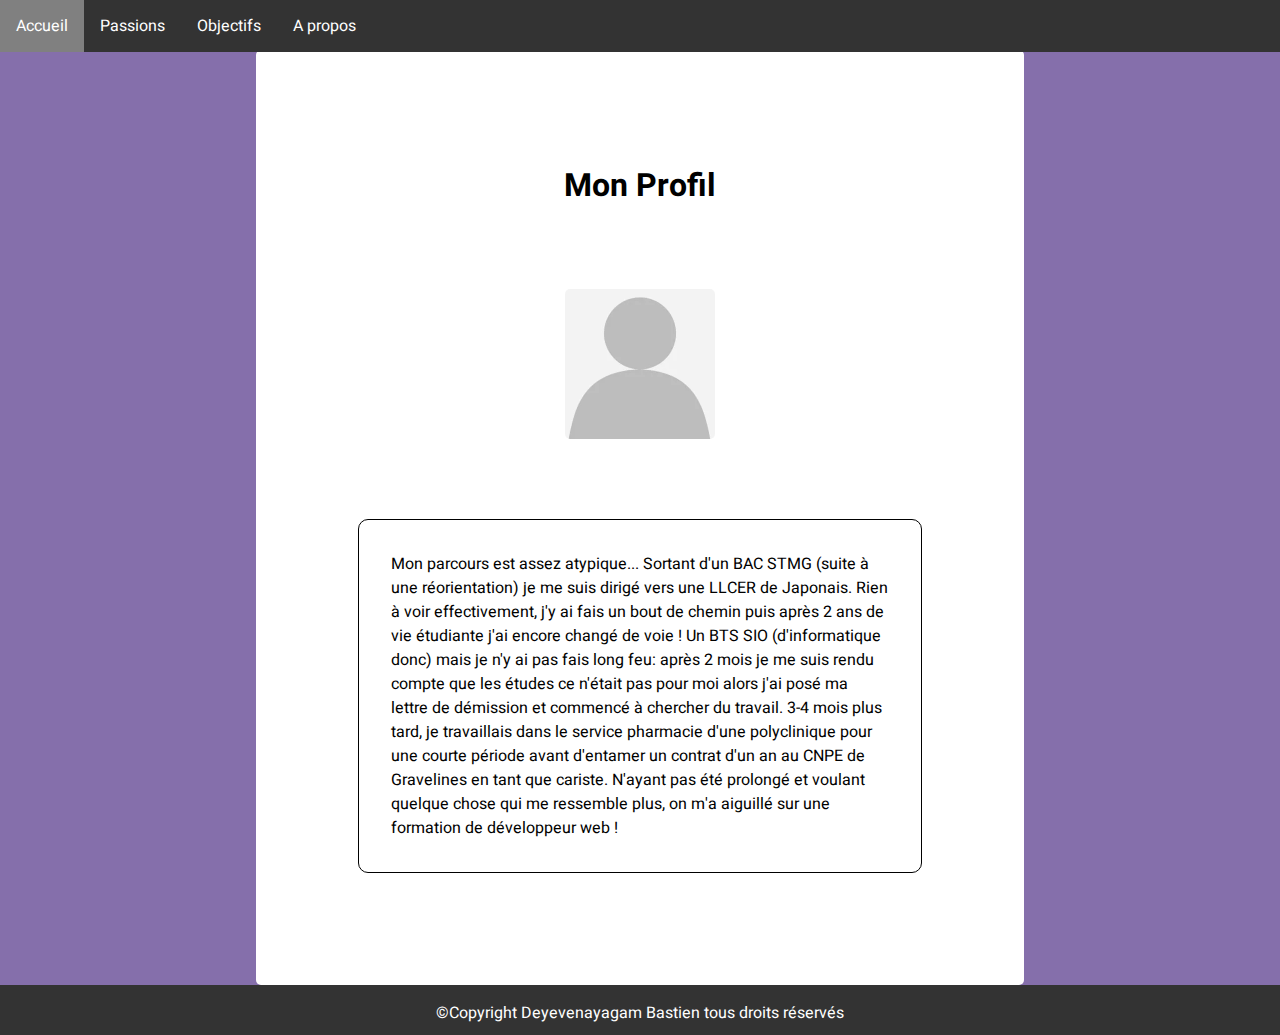
<file: HTML/Siteperso/index.html>
<!DOCTYPE html>
<html lang="en">
<head>
    <link rel="preconnect" href="https://fonts.googleapis.com">
    <link rel="preconnect" href="https://fonts.gstatic.com" crossorigin>
    <link href="https://fonts.googleapis.com/css2?family=Heebo&display=swap" rel="stylesheet">
    <meta charset="UTF-8">
    <title>Accueil</title>
  <link rel="stylesheet" href="style.css">
</head>
<body>
<header >
    <nav>
        <ul>
            <li><a class="active" href="#">Accueil</a></li>
            <li><a href="myPassions.html">Passions</a></li>
            <li><a href="myDreams.html">Objectifs</a></li>
            <li><a href="abouteMe.html">A propos</a></li>
        </ul>
    </nav>
</header>

<div  class="profil">
    <h1>Mon Profil</h1>
    <input type="checkbox" id="zoomCheck">
    <label for="zoomCheck">
        <img src="img/anon.jpg">
    </label>

    <p>
        Mon parcours est assez atypique... Sortant d'un BAC STMG (suite à une réorientation) je me suis
        dirigé vers une LLCER de Japonais. Rien à voir effectivement, j'y ai fais un bout de chemin puis
        après 2 ans de vie étudiante j'ai encore changé de voie ! Un BTS SIO (d'informatique donc) mais
        je n'y ai pas fais long feu: après 2 mois je me suis rendu compte que les études ce n'était pas pour
        moi alors j'ai posé ma lettre de démission et commencé à chercher du travail. 3-4 mois plus tard,
        je travaillais dans le service pharmacie d'une polyclinique pour une courte période avant d'entamer
        un contrat d'un an au CNPE de Gravelines en tant que cariste. N'ayant pas été prolongé et voulant
        quelque chose qui me ressemble plus, on m'a aiguillé sur une formation de développeur web !
    </p>

</div>
<footer>
    <p>
        ©Copyright Deyevenayagam Bastien tous droits réservés
    </p>
</footer>
</body>
</html>
</file>
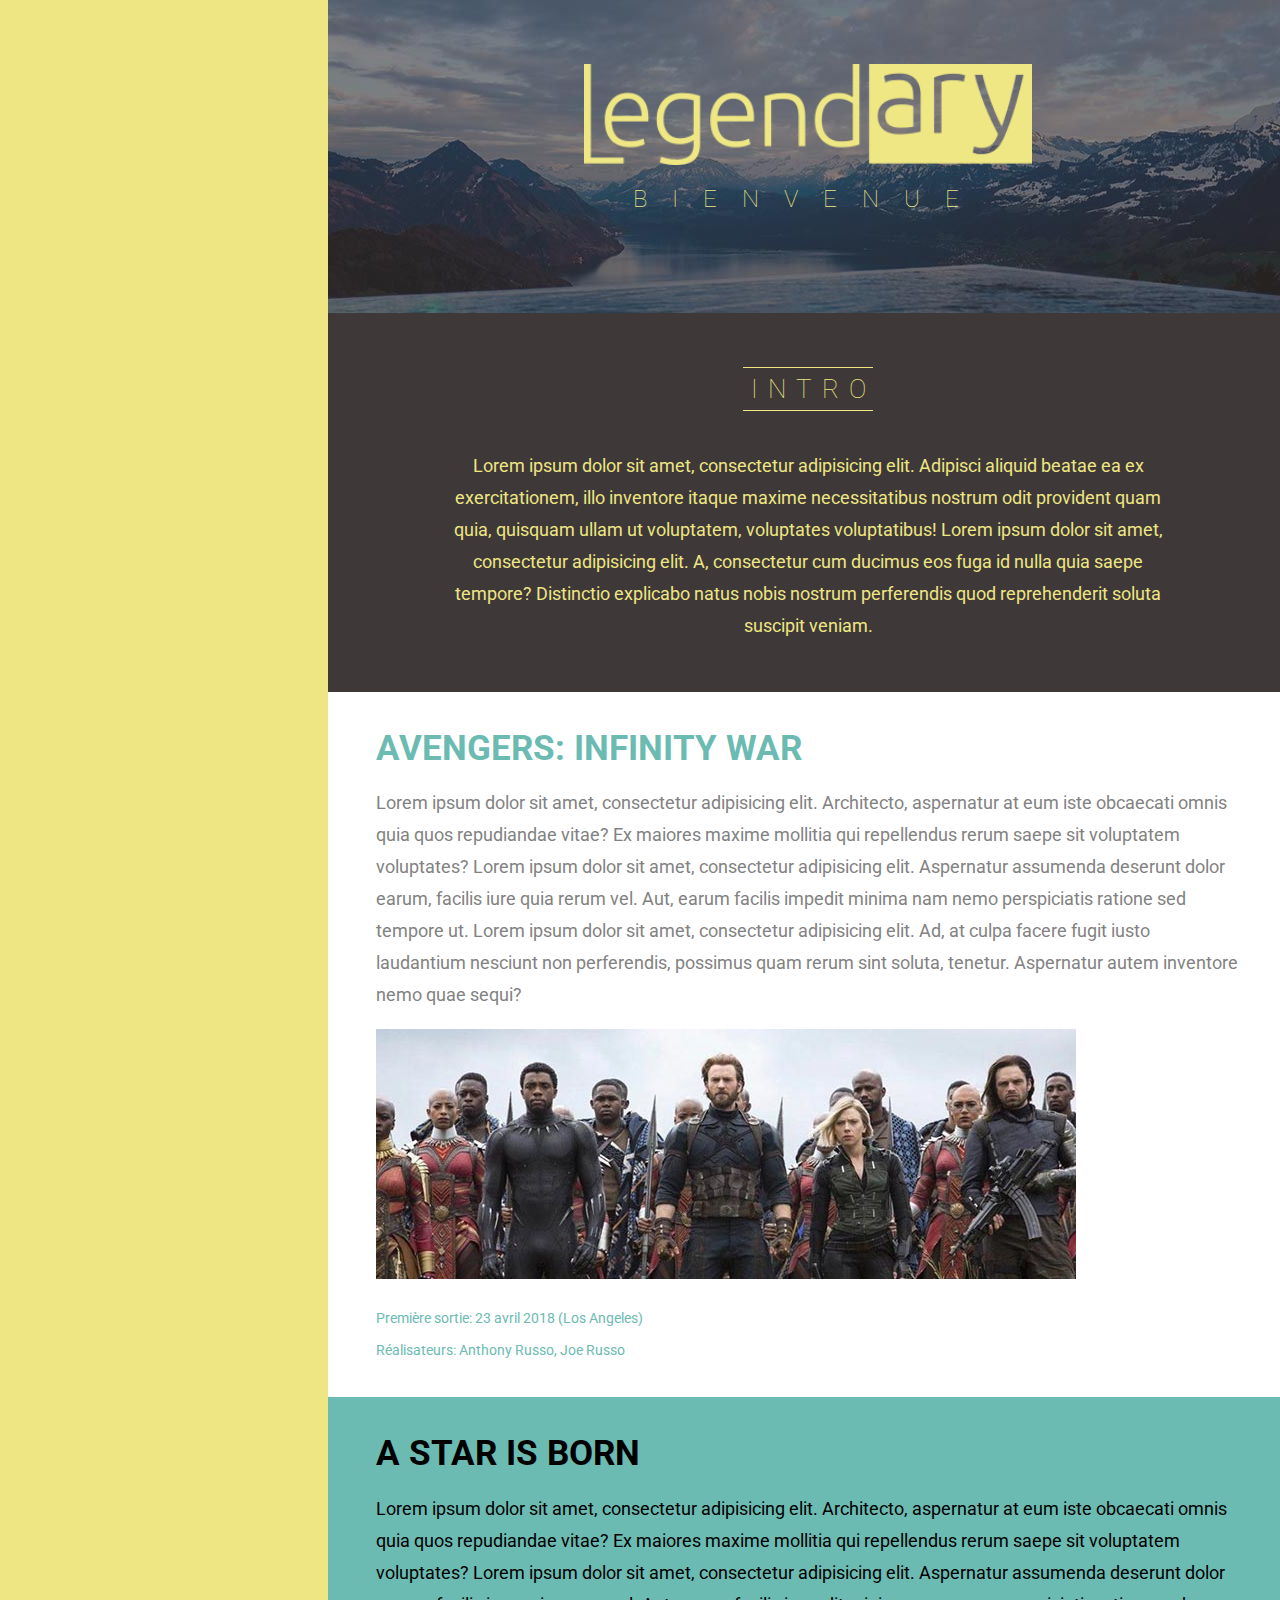
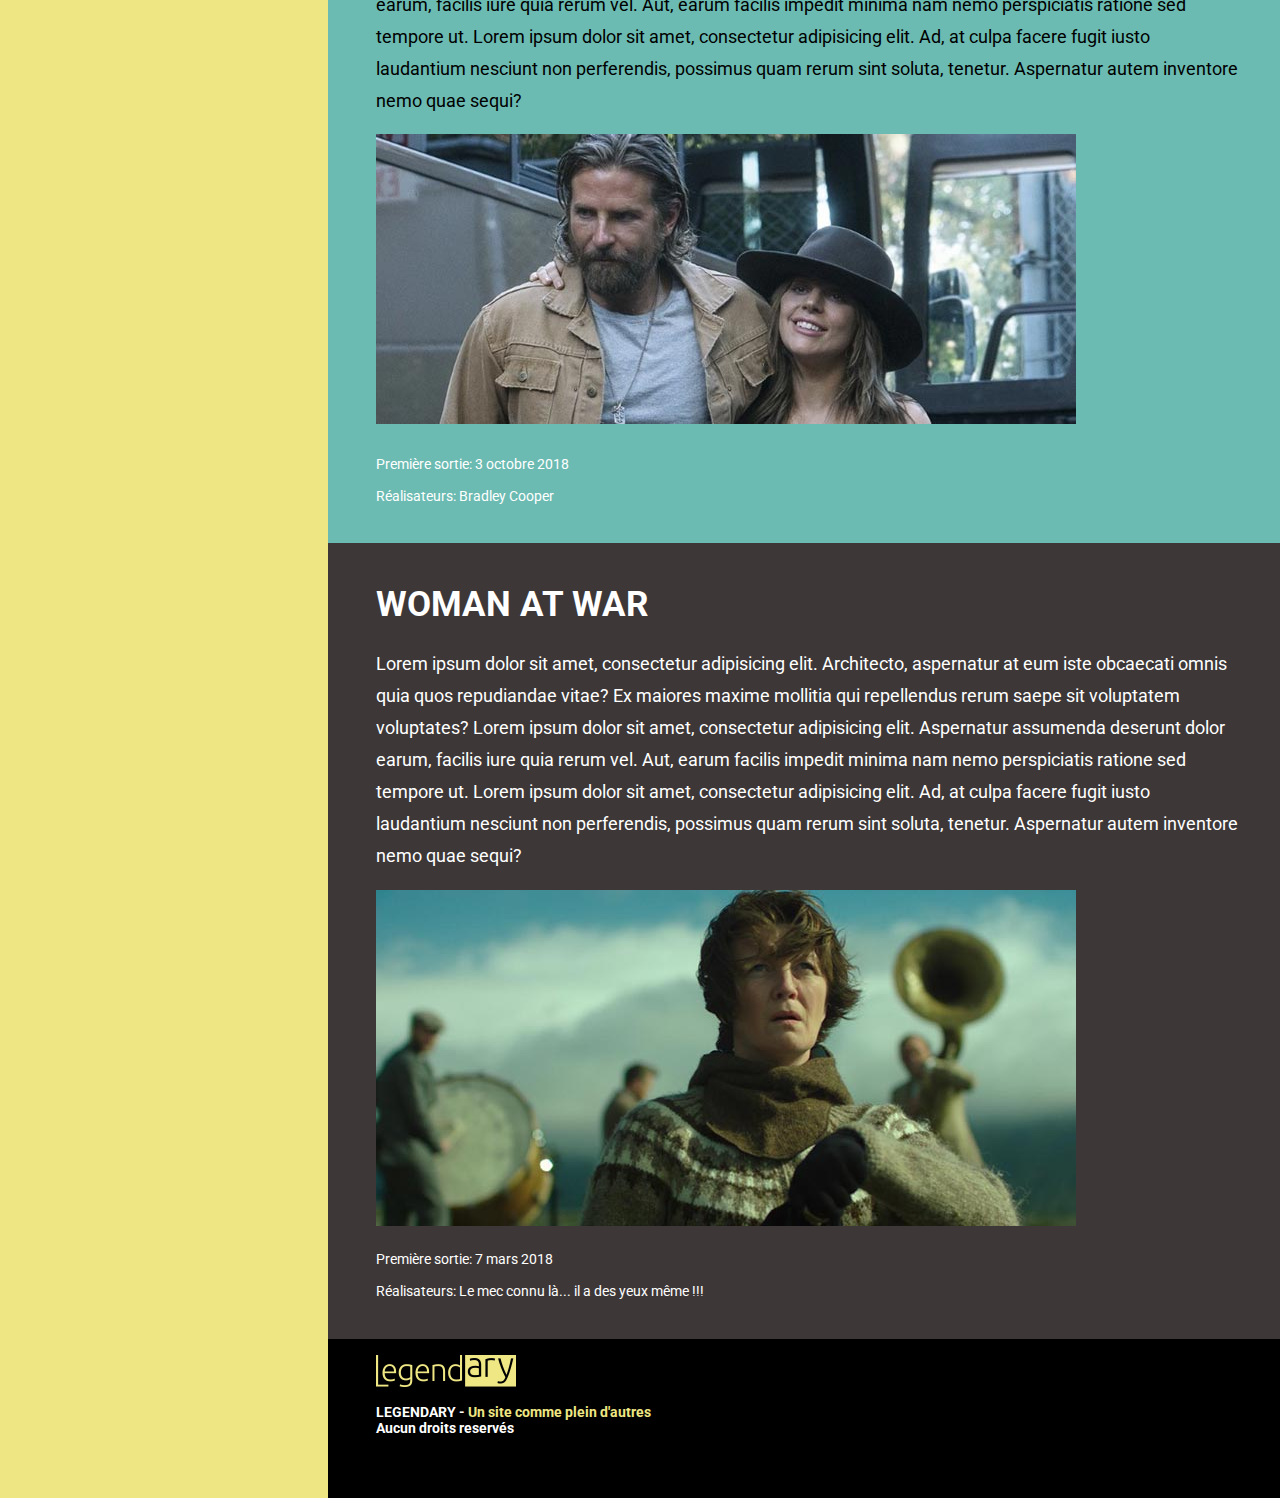
<file: HTML/legendary/legendary.html>
<!DOCTYPE html>
<html lang="en">
<head>
    <meta charset="UTF-8">
    <title>Legendary</title>
    <link rel="stylesheet" href="style.css">
    <link rel="preconnect" href="https://fonts.googleapis.com">
    <link rel="preconnect" href="https://fonts.gstatic.com" crossorigin>
    <link href="https://fonts.googleapis.com/css2?family=Roboto:wght@100;400&display=swap" rel="stylesheet">
</head>

<body>




<div class="container" style="top: 0px">
    <header>
        <div class="bienvenue">
            <img src="img/logoheader.png" alt="Logo">
            <h2>BIENVENUE</h2>
        </div>
    </header>

    <div class="intro">
        <h2>INTRO</h2>
        <p>
            Lorem ipsum dolor sit amet, consectetur adipisicing elit. Adipisci aliquid beatae ea ex exercitationem, illo inventore itaque maxime necessitatibus nostrum odit provident quam quia, quisquam ullam ut voluptatem, voluptates voluptatibus!
            Lorem ipsum dolor sit amet, consectetur adipisicing elit. A, consectetur cum ducimus eos fuga id nulla quia saepe tempore? Distinctio explicabo natus nobis nostrum perferendis quod reprehenderit soluta suscipit veniam.
        </p>
    </div>

    <div class="premier">
        <h1>AVENGERS: INFINITY WAR</h1>
        <p>
            Lorem ipsum dolor sit amet, consectetur adipisicing elit. Architecto, aspernatur at eum iste obcaecati omnis quia quos repudiandae vitae? Ex maiores maxime mollitia qui repellendus rerum saepe sit voluptatem voluptates?
            Lorem ipsum dolor sit amet, consectetur adipisicing elit. Aspernatur assumenda deserunt dolor earum, facilis iure quia rerum vel. Aut, earum facilis impedit minima nam nemo perspiciatis ratione sed tempore ut.
            Lorem ipsum dolor sit amet, consectetur adipisicing elit. Ad, at culpa facere fugit iusto laudantium nesciunt non perferendis, possimus quam rerum sint soluta, tenetur. Aspernatur autem inventore nemo quae sequi?
        </p>
        <img src="img/avengers-3-2.jpg" alt="Avengers">
        <p class="description">
            Première sortie: 23 avril 2018 (Los Angeles)<br>
            Réalisateurs: Anthony Russo, Joe Russo
        </p>
    </div>

    <div class="deuxieme">
        <h1>A STAR IS BORN</h1>
        <p>
            Lorem ipsum dolor sit amet, consectetur adipisicing elit. Architecto, aspernatur at eum iste obcaecati omnis quia quos repudiandae vitae? Ex maiores maxime mollitia qui repellendus rerum saepe sit voluptatem voluptates?
            Lorem ipsum dolor sit amet, consectetur adipisicing elit. Aspernatur assumenda deserunt dolor earum, facilis iure quia rerum vel. Aut, earum facilis impedit minima nam nemo perspiciatis ratione sed tempore ut.
            Lorem ipsum dolor sit amet, consectetur adipisicing elit. Ad, at culpa facere fugit iusto laudantium nesciunt non perferendis, possimus quam rerum sint soluta, tenetur. Aspernatur autem inventore nemo quae sequi?
        </p>
        <img src="img/star.jpg" alt="Star">
        <p class="description">
            Première sortie: 3 octobre 2018 <br>
            Réalisateurs: Bradley Cooper
        </p>
    </div>

    <div class="troisieme">
        <h1>WOMAN AT WAR</h1>
        <p>
            Lorem ipsum dolor sit amet, consectetur adipisicing elit. Architecto, aspernatur at eum iste obcaecati omnis quia quos repudiandae vitae? Ex maiores maxime mollitia qui repellendus rerum saepe sit voluptatem voluptates?
            Lorem ipsum dolor sit amet, consectetur adipisicing elit. Aspernatur assumenda deserunt dolor earum, facilis iure quia rerum vel. Aut, earum facilis impedit minima nam nemo perspiciatis ratione sed tempore ut.
            Lorem ipsum dolor sit amet, consectetur adipisicing elit. Ad, at culpa facere fugit iusto laudantium nesciunt non perferendis, possimus quam rerum sint soluta, tenetur. Aspernatur autem inventore nemo quae sequi?
        </p>
        <img src="img/woman.jpg" alt="Woman">
        <p class="description">
            Première sortie: 7 mars 2018 <br>
            Réalisateurs: Le mec connu là... il a des yeux même !!!
        </p>
    </div>

    <footer>
        <img src="img/logofooter.png" alt="Logo">
        <h3>
            LEGENDARY - <span>Un site comme plein d'autres</span> <br>
            Aucun droits reservés
        </h3>

    </footer>

</div>


</body>
</html>
</file>
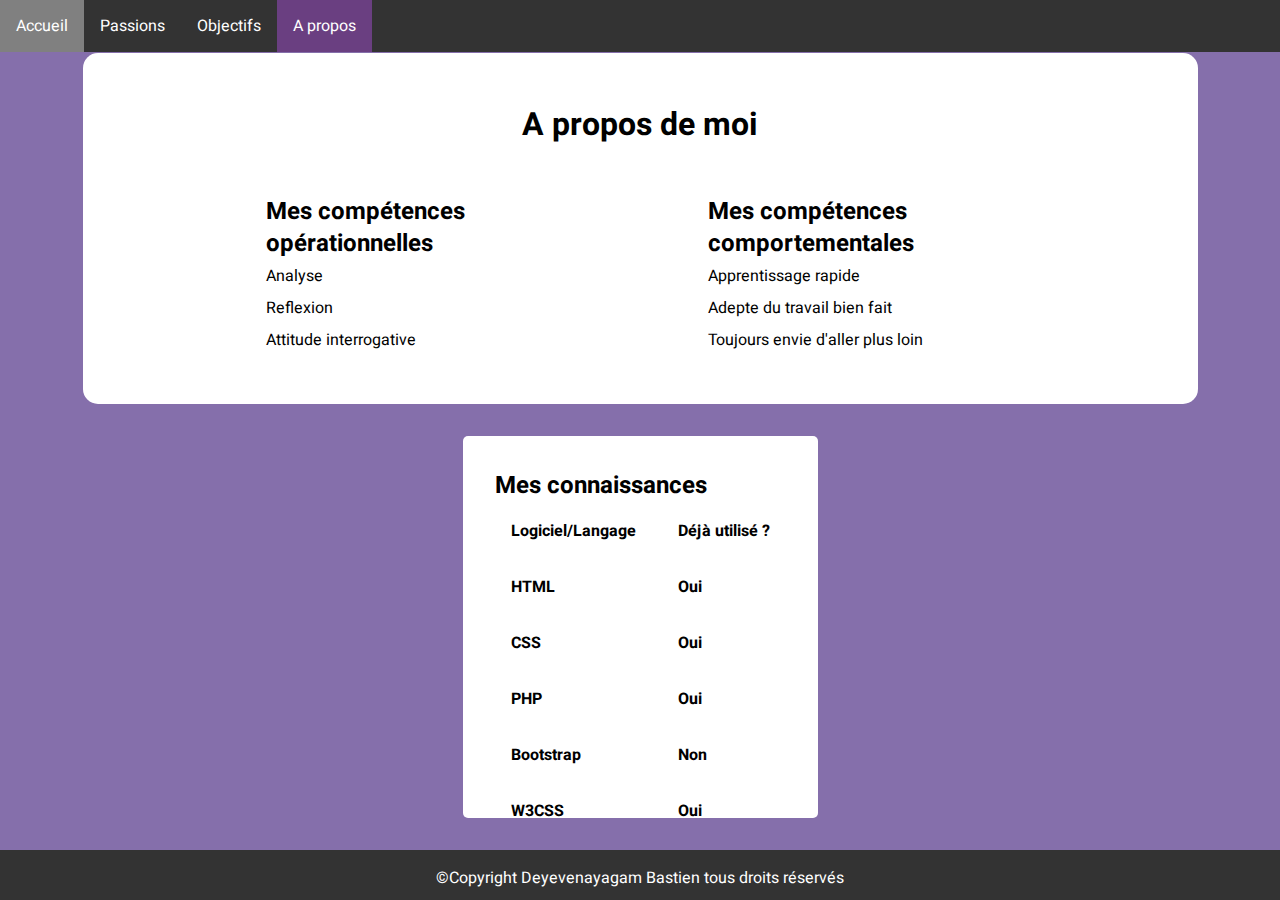
<file: HTML/Siteperso/aboutMe.html>
<!DOCTYPE html>
<html lang="en">
<head>
  <link rel="preconnect" href="https://fonts.googleapis.com">
  <link rel="preconnect" href="https://fonts.gstatic.com" crossorigin>
  <link href="https://fonts.googleapis.com/css2?family=Heebo&display=swap" rel="stylesheet">
  <meta charset="UTF-8">
  <title>Mes Objectifs</title>
  <link rel="stylesheet" href="style.css">
</head>
<body>
<header >
  <nav>
    <ul>
      <li><a href="index.html">Accueil</a></li>
      <li><a href="myPassions.html">Passions</a></li>
      <li><a href="myDreams.html">Objectifs</a></li>
      <li><a class="active" href="#">A propos</a></li>
    </ul>
  </nav>
</header>
  <section class="aim">
    <h1 style="font-size: 2rem">
      A propos de moi
    </h1>
    <div>
      <h2>
        Mes compétences opérationnelles
      </h2>
        <ul>
          <li><p>Analyse</p></li>
          <li><p>Reflexion</p></li>
          <li><p>Attitude interrogative</p></li>
        </ul>
    </div>
    <div>
      <h2>
        Mes compétences comportementales
      </h2>
      <ul>
        <li><p>Apprentissage rapide</p></li>
        <li><p>Adepte du travail bien fait</p></li>
        <li><p>Toujours envie d'aller plus loin</p></li>
      </ul>
    </div>
  </section>
  <div class="tableau" style="overflow-x: auto">
    <h2>
      Mes connaissances
    </h2>
    <table>
      <tr>

        <th>Logiciel/Langage</th>
        <th>Déjà utilisé ?</th>
      </tr>
      <tr>
        <th>HTML</th>
        <th>Oui</th>
      </tr>
      <tr>
        <th>CSS</th>
        <th>Oui</th>
      </tr>
      <tr>
        <th>PHP</th>
        <th>Oui</th>
      </tr>
      <tr>
        <th>Bootstrap</th>
        <th>Non</th>
      </tr>
      <tr>
        <th>W3CSS</th>
        <th>Oui</th>
      </tr>
      <tr>
        <th>Webstorm</th>
        <th>Oui</th>
      </tr>
      <tr>
        <th>Visual Studio Code</th>
        <th>Oui</th>
      </tr>
      <tr>
        <th>Fork</th>
        <th>Oui</th>
      </tr>
      <tr>
        <th>GitHub</th>
        <th>Oui</th>
      </tr>
    </table>
  </div>
<footer>
  <p>
    ©Copyright Deyevenayagam Bastien tous droits réservés
  </p>
</footer>
</body>
</html>
</file>
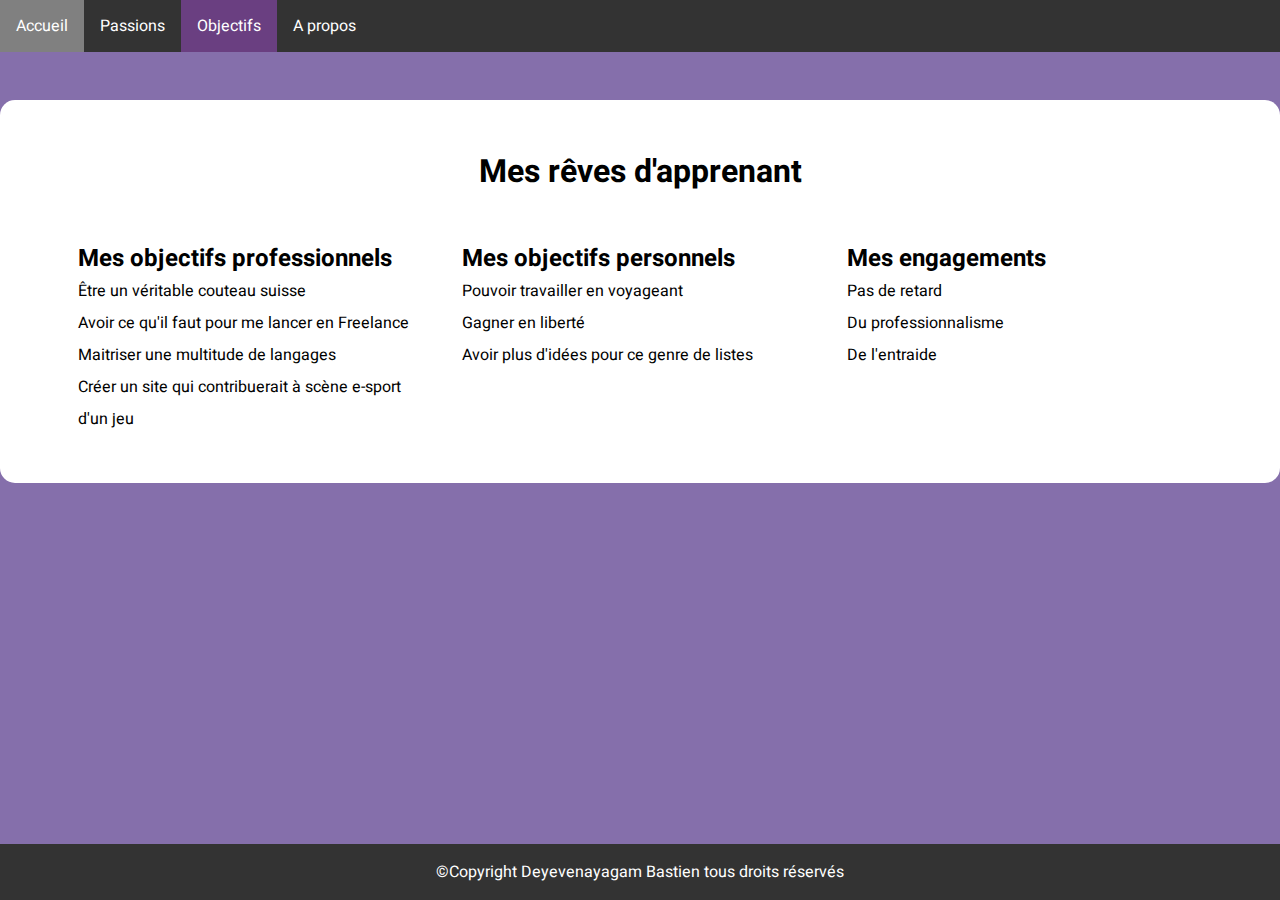
<file: HTML/Siteperso/myDreams.html>
<!DOCTYPE html>
<html lang="en">
<head>
    <link rel="preconnect" href="https://fonts.googleapis.com">
    <link rel="preconnect" href="https://fonts.gstatic.com" crossorigin>
    <link href="https://fonts.googleapis.com/css2?family=Heebo&display=swap" rel="stylesheet">
    <meta charset="UTF-8">
    <title>Mes Objectifs</title>
    <link rel="stylesheet" href="style.css">
</head>
<body>
<header >
    <nav>
        <ul>
            <li><a href="index.html">Accueil</a></li>
            <li><a href="myPassions.html">Passions</a></li>
            <li><a class="active" href="#">Objectifs</a></li>
            <li><a href="aboutMe.html">A propos</a></li>
        </ul>
    </nav>
</header>

<div class="aim">
    <h1>
        Mes rêves d'apprenant
    </h1>
    <div>
        <h2>
            Mes objectifs professionnels
        </h2>
        <ul>
            <li><p>Être un véritable couteau suisse</p></li>
            <li><p>Avoir ce qu'il faut pour me lancer en Freelance</p></li>
            <li><p>Maitriser une multitude de langages</p></li>
            <li><p>Créer un site qui contribuerait à scène e-sport d'un jeu</p></li>

        </ul>
    </div>
    <div>
        <h2>
            Mes objectifs personnels
        </h2>
        <ul>
            <li><p>Pouvoir travailler en voyageant</p></li>
            <li><p>Gagner en liberté</p></li>
            <li><p>Avoir plus d'idées pour ce genre de listes</p></li>

        </ul>
    </div>
    <div>
        <h2>
            Mes engagements
        </h2>
        <ul>
            <li><p>Pas de retard</p></li>
            <li><p>Du professionnalisme</p></li>
            <li><p>De l'entraide</p></li>

        </ul>
    </div>
</div>



<footer>
    <p>
        ©Copyright Deyevenayagam Bastien tous droits réservés
    </p>
</footer>
</body>
</html>
</file>
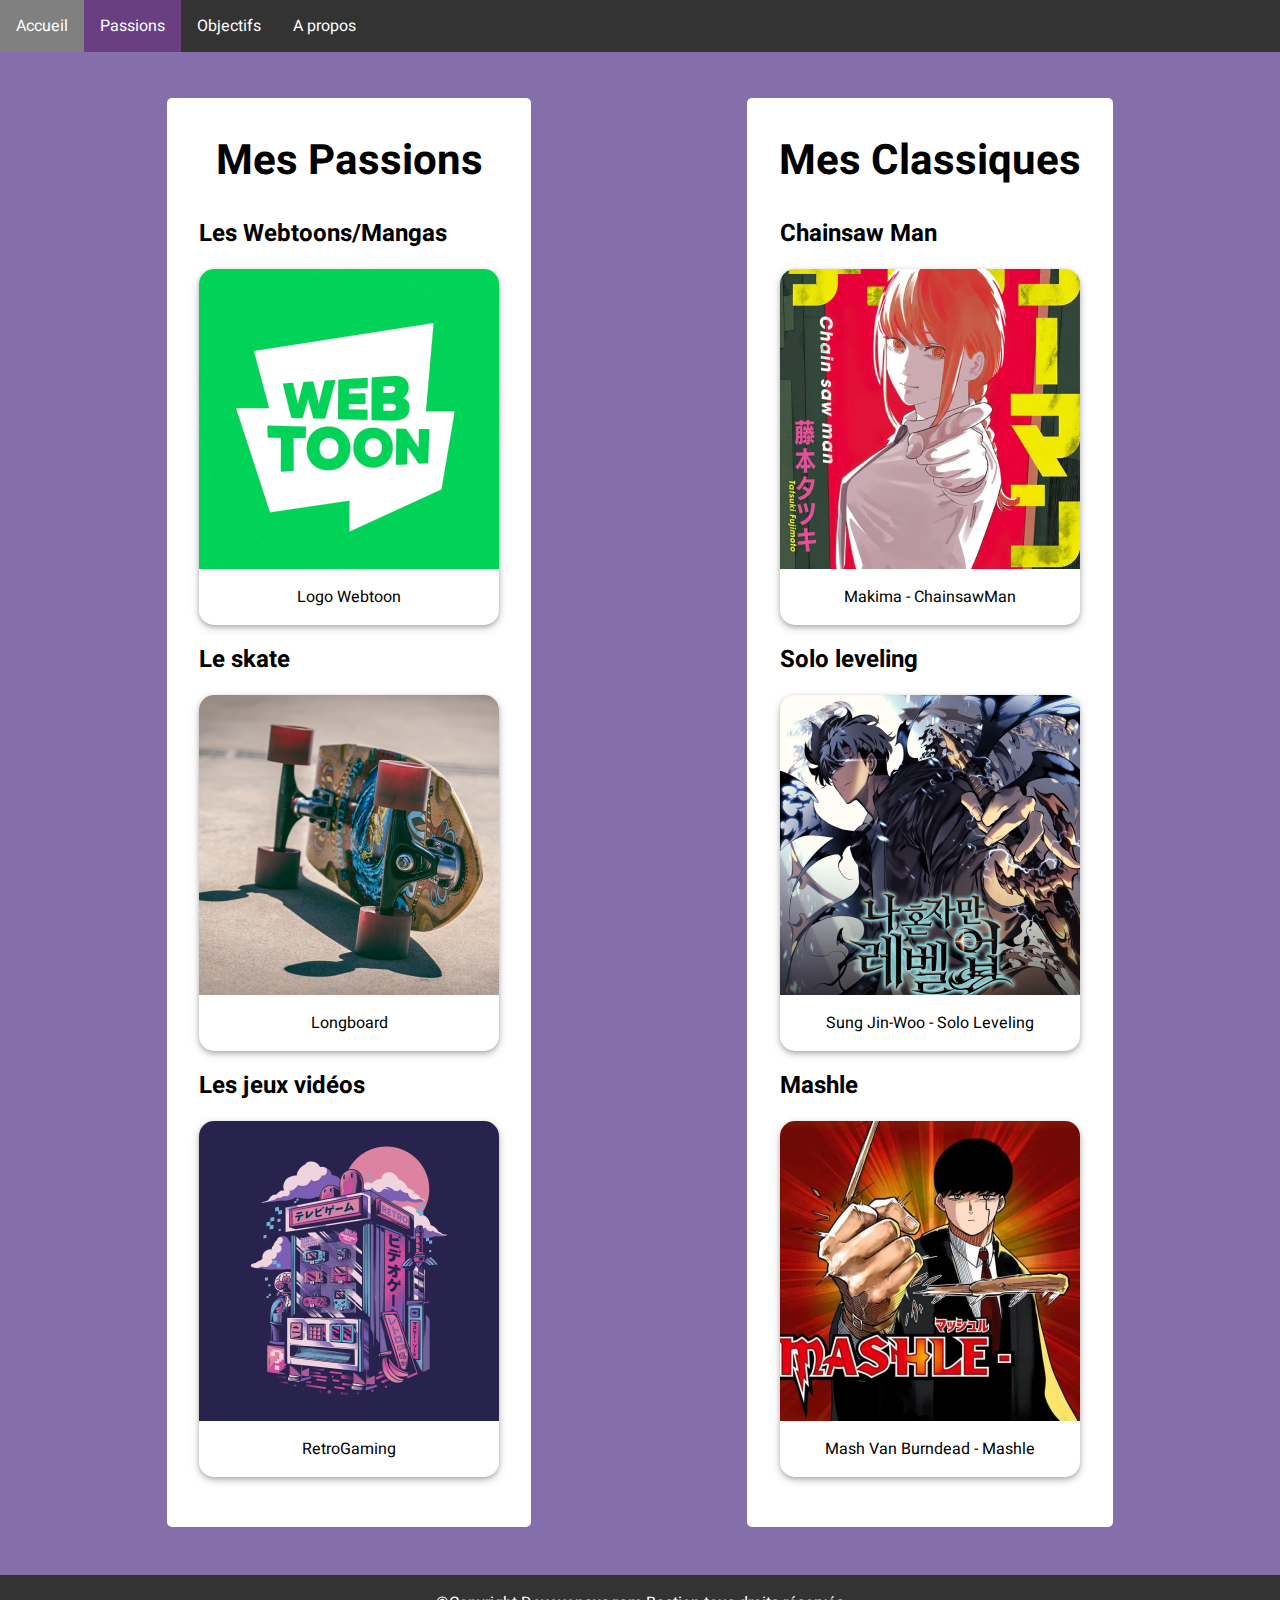
<file: HTML/Siteperso/myPassions.html>
<!DOCTYPE html>
<html lang="en">
<head>
    <link rel="preconnect" href="https://fonts.googleapis.com">
    <link rel="preconnect" href="https://fonts.gstatic.com" crossorigin>
    <link href="https://fonts.googleapis.com/css2?family=Heebo&display=swap" rel="stylesheet">
    <meta charset="UTF-8">
    <title>Mes Passions</title>
    <link rel="stylesheet" href="style.css">
</head>
<body>
<header >
    <nav>
        <ul>
            <li><a href="index.html">Accueil</a></li>
            <li><a class="active" href="#">Passions</a></li>
            <li><a href="myDreams.html">Objectifs</a></li>
            <li><a href="aboutMe.html">A propos</a></li>
        </ul>
    </nav>
</header>
<div class="container">
<section class="passions">
    <h1>
        Mes Passions
    </h1>
    <div>
        <h2> Les Webtoons/Mangas</h2>
            <div class="card">
                <input type="checkbox" id="zoomWT">
                <label for="zoomWT">
                    <img src="img/webtoon.jpg" alt="manga">
                </label>
                <div class="cardContent">
                    <p>Logo Webtoon</p>
                </div>
            </div>
    </div>

    <div>
        <h2>Le skate</h2>
            <div class="card">
                <input type="checkbox" id="zoomSkate">
                <label for="zoomSkate">
                    <img src="img/longboard.png" alt="Skate">
                </label>
                <div class="cardContent">
                    <p>Longboard</p>
                </div>
            </div>
    </div>
    <div>
        <h2>Les jeux vidéos</h2>
            <div class="card">
                <input type="checkbox" id="zoomGame">
                <label for="zoomGame">
                    <img src="img/retrogame.png" alt="Gaming">
                </label>
                <div class="cardContent">
                    <p>RetroGaming</p>
                </div>
            </div>
    </div>
</section>

<section class="passions">
    <h1>
        Mes Classiques
    </h1>
    <div>
        <h2> Chainsaw Man</h2>
        <div class="card">
            <input type="checkbox" id="zoomCM">
            <label for="zoomCM">
                <img src="img/makima.png" alt="manga">
            </label>
            <div class="cardContent">
                <p>Makima - ChainsawMan</p>
            </div>
        </div>
    </div>

    <div>
        <h2>Solo leveling</h2>
        <div class="card">
            <input type="checkbox" id="zoomSL">
            <label for="zoomSL">
                <img src="img/sololeveling.png" alt="Skate">
            </label>
            <div class="cardContent">
                <p>Sung Jin-Woo - Solo Leveling</p>
            </div>
        </div>
    </div>
    <div>
        <h2>Mashle</h2>
        <div class="card">
            <input type="checkbox" id="zoomMashle">
            <label for="zoomMashle">
                <img src="img/mashle.png" alt="Gaming">
            </label>
            <div class="cardContent">
                <p>Mash Van Burndead - Mashle</p>
            </div>
        </div>
    </div>
</section>
</div>



<footer>
    <p>
        ©Copyright Deyevenayagam Bastien tous droits réservés
    </p>
</footer>
</body>
</html>
</file>
<file: HTML/Siteperso/style.css>
* {
    box-sizing: border-box;
    padding: 0;
    margin: 0;
    font-family: Heebo;
}

header  {
    min-height:50px;
}
/* Trick */
body{
    display:flex;
    flex-direction:column;
    height:100vh; margin:0;
    background-color: #856fab;
}




/*Header*/

nav {
    position: sticky;
    top:0;
    height: 100px;
}

nav ul {
    list-style-type: none;
    margin: 0;
    padding: 0;
    overflow: hidden;
    background-color: #333;
}

nav li {
    float: left;
}

nav li a {
    display: block;
    color: white;
    text-align: center;
    padding: 14px 16px;
    text-decoration: none;
}

nav li a:hover {
    background-color: gray;
    transition: 0.8s;

}
/* Body */
.active {
    background-color: #6A3F81FF;
}

.profil {
    background-color: white;
    border-radius: 5px;
    margin: 0 auto;
    padding: 2rem;
    display: flex;
    flex-direction: column;
    justify-content: center;
    align-items: center;
    width: 60%;
}

.profil p {
    margin-bottom: 5rem;
    max-width: 80%;
    border-style: solid;
    border-color: black;
    border-width: 1px;
    border-radius: 10px;
    padding: 2rem;
    min-width: 300px;
}

.profil h1 {
    margin-top: 5rem;
}

.profil img {
    margin: 5rem auto 5rem auto;
    transition: transform 0.25s ease;
    cursor: zoom-in;
    opacity: 80%;
    border-radius: 5px;
    border-color: black;
    display: block;
    width: 50%;
    max-height: 300px;
    max-width: 300px;
}

.profil img:hover {
    opacity: 100%;
    transition: 0.5s;
    box-shadow: 0 0 2px 1px rgb(106, 63, 129);
}
input[type=checkbox] {
    display: none;
}

input[type=checkbox]:checked ~ label > img {
    transform: scale(2);
    border-radius: 15px;
    cursor: zoom-out;
}

.passions   {
    background-color: white;
    margin: 3rem;
    padding: 2rem;
    border-radius: 5px;
    display: flex;
    flex-direction: column;
    align-items: center;
    max-width: 40%;
    min-width: 200px;

}

.passions li {
    list-style: none;
}

.passions h1 {
    font-size: 42px;
    display: block;
    padding-bottom: 1.5rem;
}

.passions h2 {
    font-style: normal;
    text-align: left;
}

.passions img {
    transition: transform 0.25s ease;
    cursor: zoom-in;
    border-top-left-radius: 15px;
    border-top-right-radius: 15px;
    border-color: black;
    display: block;
    width: 50%;
    max-height: 300px;
    max-width: 300px;

}

.card {
    margin: 1.1rem 0;
    width: fit-content;
    background-color: white;
    border-radius: 15px;
    box-shadow: 0    2px 4px 0 rgba(0, 0, 0, 0.2), 0 3px 10px 0 rgba(0, 0, 0, 0.19);
}

.card:hover {
    opacity: 100%;
    transition: 0.5s;
    box-shadow: 0 0 2px 1px rgb(106, 63, 129);
}

.cardContent {
    text-align: center;
    padding: 1rem;

}

.card img {
    width: 100%;

}

.container {
    display: flex;
    flex-direction: row;
    justify-content: space-evenly;
}


.aim {
    border-radius: 15px;
    background-color: white;
    margin: 0 auto;
    padding:3rem;
    display: flex;
    flex-direction: row;
    flex-wrap: wrap;
    justify-content: space-evenly;
    align-items: baseline;
}

.aim li {
    list-style: none;
}

.aim h1 {
    width: 100%;
    text-align: center;
    padding-bottom: 3rem;
}

.aim h2 {
    text-align: left;
}

.aim div {
    width: 30%;
    line-height: 2rem;

}

.tableau {
    background-color: white;
    border-radius: 5px;
    text-align: left;
    margin: 2rem auto;
    padding: 2rem;
}

table {
    border-collapse: collapse;
}

th, tr {
    padding: 1rem;
}
/* Footer */

footer{
    min-height:50px;
    color: white;
    text-align: center;
    background-color: #333333;
    margin-top:auto;
    padding: 1rem;
}
</file>
<file: HTML/legendary/style.css>
* {
    box-sizing: border-box;
    top: 0;
    font-family: Roboto, sans-serif;
}

body {
    background-color: #eee683;
}

.container {
    position: absolute;
    top: 0;
    display: flex;
    flex-direction: column;
    margin-left: 25%;
    margin-right: 25%;
    max-width: 960px;
    justify-content: center;
    align-items: center;}

header {
    margin-left: 10rem;
    margin-right: 10rem;
    width: 960px;
    background-image: url("img/header.jpg");
    background-repeat: no-repeat;
    background-position: top;
}

.bienvenue {
    display: flex;
    flex-direction: column;
    padding:2rem;
    letter-spacing: 25px;
}

header h2 {
    text-align: center;
    color: #eee683;
    position: relative;
    padding-bottom: 3rem;
    font-weight: 100;
}

header img {
    display: block;
    margin-left: auto;
    margin-right: auto;
    width: 50%;
    padding-top: 2rem   ;
}


.intro  {
    display: flex;
    align-items: center;
    flex-direction: column;
    background-color: #3e3838;
    color: #eee683;
    font-family: Roboto;
    text-align: center;
    padding: 2rem;
}

.intro h2  {
    border-top-style: solid;
    border-bottom-style: solid ;
    border-color: #eee683;
    border-width: thin;
    font-weight: 100;
    letter-spacing: 10px;
    width: 130px;
    padding-top: 5px;
    padding-bottom: 5px;
    padding-left: 8px  ;
}


.intro  p {
    padding: 0 5rem;
}

.premier {
    background-color: white;
    padding: 1rem 3rem;

    color: #828282;
}

.premier h1 {
    color: #6bbbb2;
}

.premier .description {
    color: #6bbbb2;
}

.deuxieme {
    background-color: #6bbbb2;
    padding: 1rem 3rem;
}

.deuxieme h1 {
    color: black;
}

.deuxieme .description {
    color: white;
}

.troisieme {
    background-color: #3d3737;
    color: white;
    padding: 1rem 3rem;
}

footer {
    background-color: black;
    color: white;
    position: relative;
    bottom: 0;
    width: 100%;
    padding: 3rem;
    padding-top: 1rem;
    font-size: 12px;
    font-weight: 100;
}

footer span {
    color: #eee683;
}


.intro, .premier, .deuxieme, .troisieme {
    font-size: 1.1rem;
    font-family: Roboto;
    font-weight: 400;
}

.intro, .premier, .deuxieme, .troisieme p {
    line-height: 2rem;
}

.description {
    font-size: 0.9rem;
}

@media only screen and (max-width: 600px) {
    .body {
        width: 100%;
        height: auto;
        display: block;
        min-width: 300px;
    }

}
</file>
